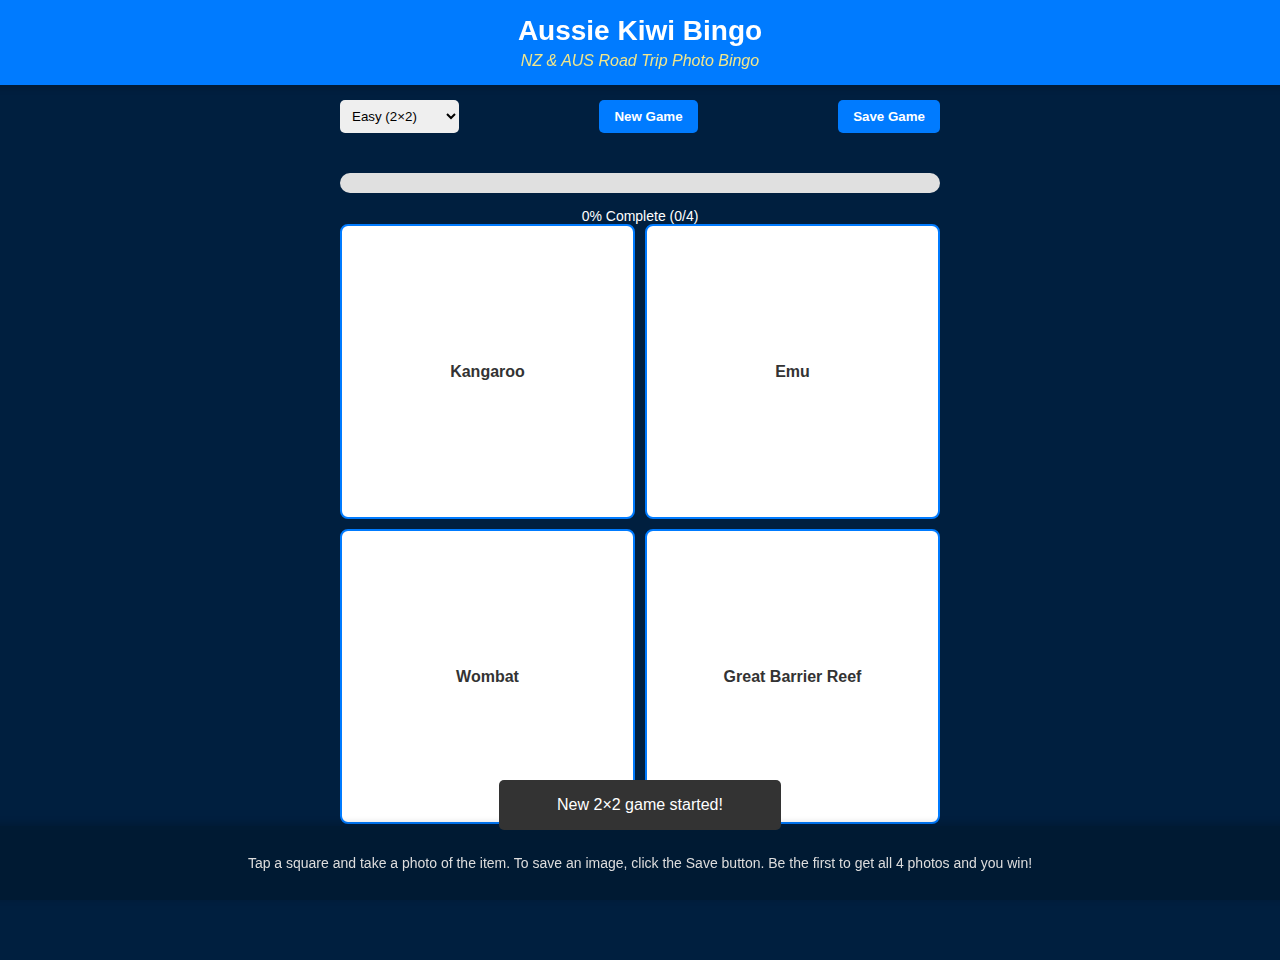
<file: ClaudeIndex.html>
<!DOCTYPE html>
<html lang="en">
<head>
    <meta charset="UTF-8">
    <meta name="viewport" content="width=device-width, initial-scale=1.0">
    <title>Aussie Kiwi Bingo</title>
    <style>
        :root {
            --primary-color: #007BFF;
            --dark-blue: #001f3f;
            --text-light: #ffffff;
            --text-dark: #333333;
            --accent-color: #f0e68c;
            --success-color: #28a745;
            --grid-size: 2; /* Default 2x2 grid */
        }

        body {
            font-family: Arial, sans-serif;
            margin: 0;
            padding: 0 0 60px 0;
            display: flex;
            flex-direction: column;
            align-items: center;
            min-height: 100vh;
            background-color: var(--dark-blue);
            color: var(--text-light);
            position: relative;
        }

        header {
            text-align: center;
            padding: 15px;
            background-color: var(--primary-color);
            color: var(--text-light);
            width: 100%;
            position: sticky;
            top: 0;
            z-index: 10;
            box-shadow: 0px 2px 8px rgba(0, 0, 0, 0.2);
        }

        header h1 {
            margin: 0;
            font-size: 28px;
        }

        header p#subtitle {
            margin: 5px 0 0;
            font-size: 16px;
            font-style: italic;
            color: var(--accent-color);
        }

        #game-controls {
            display: flex;
            justify-content: space-between;
            width: 90%;
            max-width: 600px;
            margin: 15px 0;
        }

        .control-btn {
            padding: 8px 15px;
            background-color: var(--primary-color);
            color: white;
            border: none;
            border-radius: 5px;
            cursor: pointer;
            font-weight: bold;
            transition: background-color 0.3s;
        }

        .control-btn:hover {
            background-color: #0056b3;
        }

        #difficulty-selector {
            padding: 8px;
            border-radius: 5px;
            border: none;
        }

        main {
            flex: 1;
            padding: 15px;
            display: flex;
            flex-direction: column;
            align-items: center;
            width: 100%;
        }

        .grid {
            display: grid;
            gap: 10px;
            width: 90%;
            max-width: 600px;
            margin-bottom: 20px;
        }

        /* Dynamic grid size based on difficulty */
        .grid-2 {
            grid-template-columns: repeat(2, 1fr);
        }

        .grid-3 {
            grid-template-columns: repeat(3, 1fr);
        }

        .grid-4 {
            grid-template-columns: repeat(4, 1fr);
        }

        .grid-cell {
            position: relative;
            border: 2px solid var(--primary-color);
            border-radius: 8px;
            aspect-ratio: 1 / 1;
            display: flex;
            justify-content: center;
            align-items: center;
            font-size: 16px;
            font-weight: bold;
            cursor: pointer;
            background-color: white;
            color: var(--text-dark);
            text-align: center;
            overflow: hidden;
            transition: transform 0.2s, box-shadow 0.2s;
            padding: 5px;
        }

        .grid-cell:hover {
            transform: scale(1.02);
            box-shadow: 0 4px 8px rgba(0, 0, 0, 0.2);
        }

        .grid-cell.completed {
            border-color: var(--success-color);
            box-shadow: 0 0 10px var(--success-color);
        }

        .grid-cell img {
            width: 100%;
            height: 100%;
            object-fit: cover;
            border-radius: 6px;
        }

        .grid-cell span.label {
            position: absolute;
            bottom: 5px;
            left: 0;
            right: 0;
            background-color: rgba(0, 0, 0, 0.7);
            color: white;
            font-size: 14px;
            padding: 4px 5px;
            border-radius: 0 0 6px 6px;
        }

        .grid-cell .cell-actions {
            position: absolute;
            bottom: 30px;
            right: 5px;
            display: flex;
            flex-direction: column;
            gap: 5px;
            z-index: 2;
        }

        .grid-cell button {
            padding: 5px 10px;
            background-color: var(--primary-color);
            color: white;
            border: none;
            border-radius: 5px;
            font-size: 12px;
            cursor: pointer;
            opacity: 0.8;
            transition: opacity 0.3s;
        }

        .grid-cell button:hover {
            opacity: 1;
        }

        .grid-cell button.delete-btn {
            background-color: #dc3545;
        }

        #progress-bar-container {
            width: 90%;
            max-width: 600px;
            height: 20px;
            background-color: #e0e0e0;
            border-radius: 10px;
            margin: 10px 0;
            overflow: hidden;
        }

        #progress-bar {
            height: 100%;
            background-color: var(--success-color);
            border-radius: 10px;
            transition: width 0.5s ease;
            width: 0%;
        }

        #progress-text {
            text-align: center;
            font-size: 14px;
            margin-top: 5px;
        }

        footer {
            text-align: center;
            padding: 15px;
            background-color: #001a33;
            width: 100%;
            position: fixed;
            bottom: 0;
            font-size: 14px;
            color: #ddd;
            box-shadow: 0px -2px 8px rgba(0, 0, 0, 0.2);
        }

        /* You Win Modal */
        #win-message {
            display: none;
            position: fixed;
            top: 0;
            left: 0;
            width: 100%;
            height: 100%;
            background-color: rgba(0, 0, 0, 0.9);
            color: #FFD700;
            text-align: center;
            z-index: 1000;
            overflow-y: auto;
            padding: 20px;
            box-sizing: border-box;
        }

        #win-content {
            max-width: 800px;
            margin: 0 auto;
        }

        #win-message h1 {
            margin: 0;
            font-size: 36px;
            font-weight: bold;
            text-shadow: 2px 2px 8px #FFD700;
            animation: pulse 1s infinite;
        }

        @keyframes pulse {
            0% { transform: scale(1); }
            50% { transform: scale(1.05); }
            100% { transform: scale(1); }
        }

        #win-message p {
            margin: 10px 0;
            font-size: 18px;
            color: #FFF;
        }

        #win-grid {
            margin-top: 20px;
        }

        #close-win {
            margin-top: 20px;
            padding: 10px 20px;
            background-color: var(--primary-color);
            color: white;
            border: none;
            border-radius: 5px;
            font-size: 16px;
            cursor: pointer;
        }

        #close-win:hover {
            background-color: #0056b3;
        }

        /* Toast Notification */
        #toast {
            visibility: hidden;
            min-width: 250px;
            background-color: #333;
            color: #fff;
            text-align: center;
            border-radius: 5px;
            padding: 16px;
            position: fixed;
            z-index: 1001;
            bottom: 70px;
            left: 50%;
            transform: translateX(-50%);
            font-size: 16px;
        }

        #toast.show {
            visibility: visible;
            animation: fadein 0.5s, fadeout 0.5s 2.5s;
        }

        @keyframes fadein {
            from {bottom: 0; opacity: 0;} 
            to {bottom: 70px; opacity: 1;}
        }

        @keyframes fadeout {
            from {bottom: 70px; opacity: 1;} 
            to {bottom: 0; opacity: 0;}
        }

        /* Responsive adjustments */
        @media (max-width: 600px) {
            #game-controls {
                flex-direction: column;
                gap: 10px;
                align-items: center;
            }
            
            .grid-cell {
                font-size: 14px;
            }
            
            #win-message h1 {
                font-size: 28px;
            }
        }
    </style>
</head>
<body>
    <div id="toast">Message here</div>

    <header>
        <h1>Aussie Kiwi Bingo</h1>
        <p id="subtitle">Loading...</p>
    </header>
    
    <div id="game-controls">
        <select id="difficulty-selector">
            <option value="2">Easy (2×2)</option>
            <option value="3">Medium (3×3)</option>
            <option value="4">Hard (4×4)</option>
        </select>
        <button id="new-game" class="control-btn">New Game</button>
        <button id="save-game" class="control-btn">Save Game</button>
    </div>
    
    <main>
        <div id="progress-bar-container">
            <div id="progress-bar"></div>
        </div>
        <div id="progress-text">0% Complete</div>
        
        <div id="bingo-grid" class="grid grid-2"></div>
    </main>
    
    <footer>
        <p id="footer-text">Loading...</p>
    </footer>

    <!-- Win Message Overlay -->
    <div id="win-message">
        <div id="win-content">
            <h1>🎉 YOU WIN! 🎉</h1>
            <p>Congratulations! You've completed your Bingo Challenge!</p>
            <div id="win-grid" class="grid"></div>
            <button id="close-win">Play Again</button>
        </div>
    </div>

    <script>
        // Game state
        let gameState = {
            config: null,
            currentWords: [],
            completedCells: 0,
            gridSize: 2,
            totalCells: 4,
            savedPhotos: {}
        };

        // DOM Elements
        const gridElement = document.getElementById("bingo-grid");
        const subtitleElement = document.getElementById("subtitle");
        const footerElement = document.getElementById("footer-text");
        const winMessageElement = document.getElementById("win-message");
        const winGridElement = document.getElementById("win-grid");
        const difficultySelector = document.getElementById("difficulty-selector");
        const newGameButton = document.getElementById("new-game");
        const saveGameButton = document.getElementById("save-game");
        const progressBar = document.getElementById("progress-bar");
        const progressText = document.getElementById("progress-text");
        const closeWinButton = document.getElementById("close-win");
        const toastElement = document.getElementById("toast");

        // Load configuration and initialize game
        async function loadConfig() {
            try {
                const response = await fetch("config.json");
                if (!response.ok) {
                    throw new Error(`HTTP error! Status: ${response.status}`);
                }
                gameState.config = await response.json();
                
                // Load saved game if exists
                loadSavedGame();
                
                // Initialize game UI
                updateUI();
                
                // If no saved game was loaded, start a new game
                if (gameState.currentWords.length === 0) {
                    startNewGame();
                }
            } catch (error) {
                console.error("Error loading config.json:", error);
                showToast("Failed to load configuration. Using fallback data.");
                
                // Fallback config in case the file can't be loaded
                gameState.config = {
                    subtitle: "Australia & New Zealand Road Trip",
                    footer: "Take photos of these items to complete your bingo card!",
                    words: [
                        "Kangaroo", "Koala", "Sydney Opera House", "Great Barrier Reef",
                        "Ayers Rock/Uluru", "Kiwi Bird", "Maori Carving", "Sheep",
                        "Auckland Sky Tower", "Milford Sound", "Wine Vineyard", "Beach",
                        "Hobbiton", "Boomerang", "Aboriginal Art", "Platypus"
                    ]
                };
                
                loadSavedGame();
                updateUI();
                
                if (gameState.currentWords.length === 0) {
                    startNewGame();
                }
            }
        }

        // Start a new game with the current difficulty
        function startNewGame() {
            gridElement.innerHTML = "";
            gameState.gridSize = parseInt(difficultySelector.value);
            gameState.totalCells = gameState.gridSize * gameState.gridSize;
            gameState.completedCells = 0;
            gameState.currentWords = getRandomWords(gameState.config.words, gameState.totalCells);
            gameState.savedPhotos = {};
            
            // Update grid CSS class
            gridElement.className = `grid grid-${gameState.gridSize}`;
            winGridElement.className = `grid grid-${gameState.gridSize}`;
            
            // Create grid cells
            createGrid();
            
            // Update progress
            updateProgress();
            
            // Save the new game state
            saveGame();
            
            showToast(`New ${gameState.gridSize}×${gameState.gridSize} game started!`);
        }

        // Create the bingo grid
        function createGrid() {
            gridElement.innerHTML = "";
            
            gameState.currentWords.forEach((word, index) => {
                const cell = document.createElement("div");
                cell.className = "grid-cell";
                cell.dataset.index = index;
                cell.textContent = word;
                
                cell.addEventListener("click", () => {
                    // Only allow adding a photo if there isn't one already
                    if (!cell.querySelector("img")) {
                        addPhoto(cell, word, index);
                    }
                });
                
                // If we have a saved photo for this cell, restore it
                if (gameState.savedPhotos[index]) {
                    restorePhoto(cell, word, index);
                }
                
                gridElement.appendChild(cell);
            });
        }

        // Get random words from the wordlist
        function getRandomWords(wordList, count) {
            const shuffled = [...wordList].sort(() => 0.5 - Math.random());
            return shuffled.slice(0, count);
        }

        // Add photo to a cell
        function addPhoto(cell, word, index) {
            const input = document.createElement("input");
            input.type = "file";
            input.accept = "image/*";
            
            input.onchange = (event) => {
                const file = event.target.files[0];
                if (!file) return;
                
                const reader = new FileReader();
                reader.onload = () => {
                    const photoURL = reader.result;
                    
                    // Save the photo data
                    gameState.savedPhotos[index] = photoURL;
                    
                    // Update the cell with the image and controls
                    updateCellWithPhoto(cell, word, index, photoURL);
                    
                    // Mark cell as complete if it wasn't already
                    if (!cell.classList.contains("completed")) {
                        cell.classList.add("completed");
                        gameState.completedCells++;
                        updateProgress();
                        checkWin();
                    }
                    
                    // Save the updated game state
                    saveGame();
                };
                reader.readAsDataURL(file);
            };
            
            input.click();
        }

        // Restore a saved photo to a cell
        function restorePhoto(cell, word, index) {
            const photoURL = gameState.savedPhotos[index];
            updateCellWithPhoto(cell, word, index, photoURL);
            cell.classList.add("completed");
        }

        // Update cell with photo and controls
        function updateCellWithPhoto(cell, word, index, photoURL) {
            cell.innerHTML = `
                <img src="${photoURL}" alt="${word}">
                <span class="label">${word}</span>
                <div class="cell-actions">
                    <button class="save-btn">Save</button>
                    <button class="delete-btn">Delete</button>
                </div>
            `;
            
            // Add event listeners to buttons
            const saveButton = cell.querySelector(".save-btn");
            saveButton.addEventListener("click", (e) => {
                e.stopPropagation();
                triggerDownload(photoURL, `bingo-${word.replace(/\s+/g, '-')}.jpg`);
            });
            
            const deleteButton = cell.querySelector(".delete-btn");
            deleteButton.addEventListener("click", (e) => {
                e.stopPropagation();
                deletePhoto(cell, index);
            });
        }

        // Delete a photo from a cell
        function deletePhoto(cell, index) {
            // Remove the photo from saved photos
            delete gameState.savedPhotos[index];
            
            // Reset the cell content
            const word = gameState.currentWords[index];
            cell.innerHTML = word;
            cell.classList.remove("completed");
            
            // Update game state
            gameState.completedCells--;
            updateProgress();
            
            // Save the updated game state
            saveGame();
            
            showToast("Photo deleted");
        }

        // Trigger download of a photo
        function triggerDownload(url, filename) {
            const link = document.createElement("a");
            link.href = url;
            link.download = filename;
            
            document.body.appendChild(link);
            link.click();
            document.body.removeChild(link);
            
            showToast("Photo saved to your device");
        }

        // Update progress bar and text
        function updateProgress() {
            const percentage = Math.round((gameState.completedCells / gameState.totalCells) * 100);
            progressBar.style.width = `${percentage}%`;
            progressText.textContent = `${percentage}% Complete (${gameState.completedCells}/${gameState.totalCells})`;
        }

        // Check if the player has won
        function checkWin() {
            if (gameState.completedCells === gameState.totalCells) {
                // Clone the current grid for the win screen
                winGridElement.innerHTML = gridElement.innerHTML;
                
                // Disable buttons in the win grid
                const buttons = winGridElement.querySelectorAll("button");
                buttons.forEach(button => {
                    button.disabled = true;
                    button.style.display = "none";
                });
                
                // Show win message
                winMessageElement.style.display = "block";
            }
        }

        // Save the current game state to localStorage
        function saveGame() {
            const saveData = {
                gridSize: gameState.gridSize,
                currentWords: gameState.currentWords,
                completedCells: gameState.completedCells,
                savedPhotos: gameState.savedPhotos
            };
            
            try {
                localStorage.setItem("bingoGameState", JSON.stringify(saveData));
            } catch (error) {
                console.error("Error saving game:", error);
                showToast("Failed to save game state");
            }
        }

        // Load a saved game from localStorage
        function loadSavedGame() {
            try {
                const savedData = localStorage.getItem("bingoGameState");
                if (savedData) {
                    const parsedData = JSON.parse(savedData);
                    
                    gameState.gridSize = parsedData.gridSize || 2;
                    gameState.currentWords = parsedData.currentWords || [];
                    gameState.completedCells = parsedData.completedCells || 0;
                    gameState.savedPhotos = parsedData.savedPhotos || {};
                    gameState.totalCells = gameState.gridSize * gameState.gridSize;
                    
                    // Update difficulty selector
                    difficultySelector.value = gameState.gridSize.toString();
                    
                    // Show toast if we loaded a saved game
                    if (gameState.currentWords.length > 0) {
                        showToast("Saved game loaded");
                    }
                }
            } catch (error) {
                console.error("Error loading saved game:", error);
                // Start a new game if loading fails
                gameState.currentWords = [];
            }
        }

        // Update the UI elements from config
        function updateUI() {
            if (gameState.config) {
                subtitleElement.textContent = gameState.config.subtitle;
                footerElement.textContent = gameState.config.footer;
            }
            
            gridElement.className = `grid grid-${gameState.gridSize}`;
            winGridElement.className = `grid grid-${gameState.gridSize}`;
            
            createGrid();
            updateProgress();
        }
        
        // Show a toast message
        function showToast(message) {
            toastElement.textContent = message;
            toastElement.className = "show";
            
            // Hide the toast after 3 seconds
            setTimeout(() => {
                toastElement.className = toastElement.className.replace("show", "");
            }, 3000);
        }

        // Event listeners
        difficultySelector.addEventListener("change", () => {
            // Confirm before changing difficulty if there is progress
            if (gameState.completedCells > 0) {
                if (confirm("Changing difficulty will start a new game. Continue?")) {
                    startNewGame();
                } else {
                    // Reset the selector to the current difficulty
                    difficultySelector.value = gameState.gridSize.toString();
                }
            } else {
                startNewGame();
            }
        });

        newGameButton.addEventListener("click", () => {
            // Confirm before starting a new game if there is progress
            if (gameState.completedCells > 0) {
                if (confirm("Start a new game? Your current progress will be lost.")) {
                    startNewGame();
                }
            } else {
                startNewGame();
            }
        });

        saveGameButton.addEventListener("click", () => {
            saveGame();
            showToast("Game saved successfully!");
        });

        closeWinButton.addEventListener("click", () => {
            winMessageElement.style.display = "none";
            startNewGame();
        });

        // Initialize the game when DOM is loaded
        document.addEventListener("DOMContentLoaded", () => {
            loadConfig();
        });

        // Default config for testing if needed
        const defaultConfig = {
            subtitle: "Australia & New Zealand Road Trip",
            footer: "Take photos of these items to complete your bingo card!",
            words: [
                "Kangaroo", "Koala", "Sydney Opera House", "Great Barrier Reef",
                "Ayers Rock/Uluru", "Kiwi Bird", "Maori Carving", "Sheep",
                "Auckland Sky Tower", "Milford Sound", "Wine Vineyard", "Beach",
                "Hobbiton", "Boomerang", "Aboriginal Art", "Platypus"
            ]
        };

        // Handle offline mode
        window.addEventListener('offline', () => {
            showToast("You are offline. Game progress will be saved locally.");
        });

        window.addEventListener('online', () => {
            showToast("You are back online!");
        });
    </script>
</body>
</html>
</file>
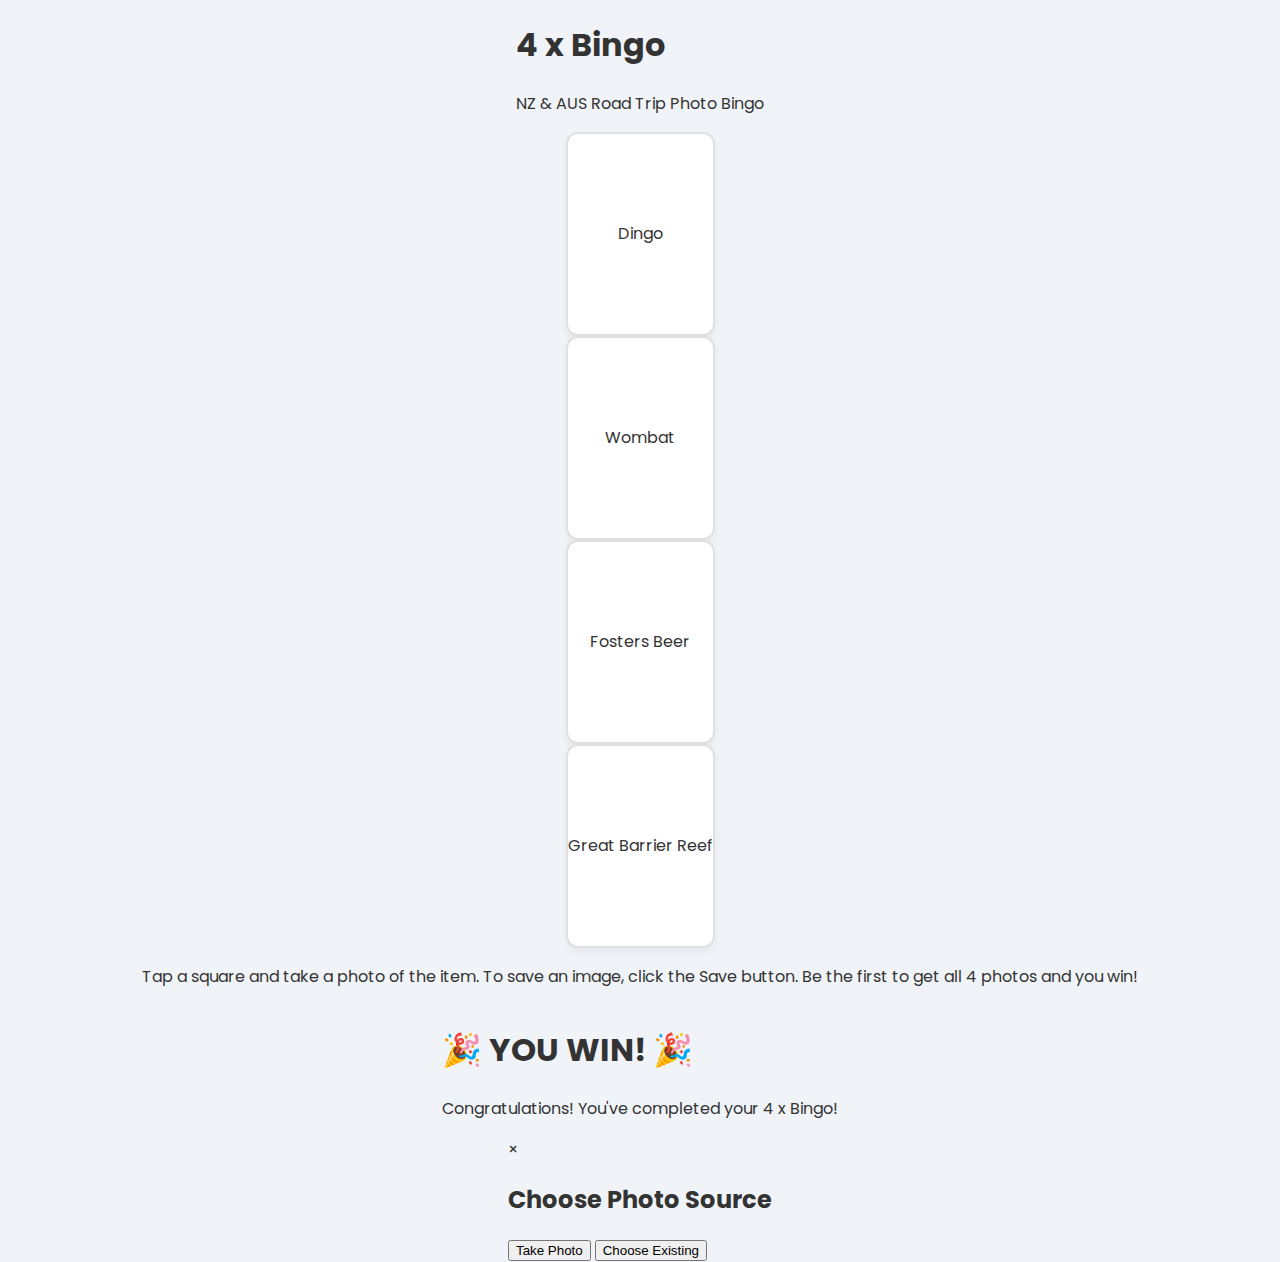
<file: old-index.html>
<!DOCTYPE html>
<html lang="en">
<head>
  <meta charset="UTF-8" />
  <meta name="viewport" content="width=device-width, initial-scale=1.0" />
  <title>4 x Bingo</title>
  <link href="https://fonts.googleapis.com/css2?family=Poppins:wght@400;600&display=swap" rel="stylesheet" />
  <style>
    /* (Your CSS styles remain largely the same) */
    body {
      font-family: 'Poppins', sans-serif;
      margin: 0;
      padding: 0;
      display: flex;
      flex-direction: column;
      align-items: center;
      justify-content: center;
      background-color: #f0f4f8;
      color: #333;
      min-height: 100vh;
    }
    /* … (Other CSS rules unchanged) … */
    .grid div {
      position: relative;
      border: 2px solid #e0e0e0;
      border-radius: 12px;
      height: 200px;
      display: flex;
      justify-content: center;
      align-items: center;
      font-size: 16px;
      cursor: pointer;
      background-color: #fff;
      color: #333;
      text-align: center;
      overflow: hidden;
      transition: transform 0.2s ease-in-out, box-shadow 0.2s ease-in-out;
      box-shadow: 0 4px 8px rgba(0, 0, 0, 0.05);
    }
    .grid div:hover {
      transform: scale(1.04);
      box-shadow: 0 6px 12px rgba(0, 0, 0, 0.1);
    }
    .grid div img {
      width: 100%;
      height: 100%;
      object-fit: cover;
      border-radius: 12px;
    }
    .grid div span {
      position: absolute;
      bottom: 12px;
      background-color: rgba(0, 0, 0, 0.7);
      color: white;
      font-size: 14px;
      padding: 6px 10px;
      border-radius: 8px;
      opacity: 0;
      transition: opacity 0.3s ease-in-out;
    }
    .grid div:hover span {
      opacity: 1;
    }
    .grid div .save-photo {
      position: absolute;
      bottom: 12px;
      right: 12px;
      padding: 8px 16px;
      background-color: #007bff;
      color: white;
      border: none;
      border-radius: 8px;
      font-size: 14px;
      cursor: pointer;
      z-index: 1;
      transition: background-color 0.2s ease-in-out, transform 0.1s ease;
      opacity: 0;
    }
    .grid div:hover .save-photo {
      opacity: 1;
    }
    .grid div .save-photo:hover {
      background-color: #0056b3;
      transform: scale(1.05);
    }
    .grid div .save-photo:active {
      transform: scale(1);
    }
    /* (Other CSS rules for header, footer, modal, etc.) remain unchanged */
  </style>
</head>
<body>
  <header>
    <h1>4 x Bingo</h1>
    <p id="subtitle">Loading...</p>
  </header>
  <main>
    <div id="bingo-grid" class="grid"></div>
  </main>
  <footer>
    <p id="footer-text">Loading...</p>
  </footer>
  <div id="win-message">
    <h1>🎉 YOU WIN! 🎉</h1>
    <p>Congratulations! You've completed your 4 x Bingo!</p>
    <div class="grid" id="win-grid"></div>
  </div>
  <div id="photo-modal" class="modal">
    <div class="modal-content">
      <span class="close-button">&times;</span>
      <h2>Choose Photo Source</h2>
      <div class="modal-body">
        <button id="take-photo">Take Photo</button>
        <button id="choose-existing">Choose Existing</button>
      </div>
    </div>
  </div>
  <script>
    // Global variables to hold configuration and state
    let config = {};
    let selectedCell = null;
    let selectedWord = "";
    let uploadedCount = 0;

    // Load configuration from config.json
    fetch('config.json')
      .then(response => response.json())
      .then(data => {
        config = data;
        initializeGame();
      })
      .catch(error => {
        console.error("Failed to load config.json:", error);
        // Fallback configuration if config.json fails
        config = {
          subtitle: "Upload 4 photos to win!",
          footer: "© 2024 My Bingo Game",
          words: ["Family", "Friends", "Vacation", "Party", "Food", "Travel", "Smile", "Laugh",
                  "Joy", "Memories", "Celebration", "Holiday", "Fun", "Adventure", "Together", "Love",
                  "Happy", "Excited", "Amazing", "Special", "Cherish", "Moments", "Good Times", "Blessed"]
        };
        initializeGame();
      });

    // UI Elements
    const gridElement = document.getElementById("bingo-grid");
    const subtitleElement = document.getElementById("subtitle");
    const footerElement = document.getElementById("footer-text");
    const winMessageElement = document.getElementById("win-message");
    const winGridElement = document.getElementById("win-grid");
    const modal = document.getElementById("photo-modal");
    const takePhotoBtn = document.getElementById("take-photo");
    const chooseExistingBtn = document.getElementById("choose-existing");
    const closeBtn = document.querySelector(".close-button");

    function initializeGame() {
      subtitleElement.textContent = config.subtitle;
      footerElement.textContent = config.footer;
      uploadedCount = 0;
      gridElement.innerHTML = "";
      // Randomly choose 4 words from config.words
      const words = getRandomWords(config.words, 4);
      words.forEach(word => {
        const cell = document.createElement("div");
        cell.textContent = word;
        cell.addEventListener("click", () => showPhotoOptions(cell, word));
        gridElement.appendChild(cell);
      });
    }

    function getRandomWords(wordList, count) {
      return wordList.sort(() => 0.5 - Math.random()).slice(0, count);
    }

    function showPhotoOptions(cell, word) {
      selectedCell = cell;
      selectedWord = word;  // Store the original word for later use
      modal.style.display = "block";
    }

    // Modal close functionality
    closeBtn.onclick = () => { modal.style.display = "none"; };
    window.onclick = (event) => { if (event.target === modal) modal.style.display = "none"; };

    takePhotoBtn.onclick = () => { openCamera(); modal.style.display = "none"; };
    chooseExistingBtn.onclick = () => { openGallery(); modal.style.display = "none"; };

    function openCamera() {
      const input = document.createElement("input");
      input.type = "file";
      input.accept = "image/*";
      input.capture = "camera";
      input.onchange = (event) => handleFile(event);
      input.click();
    }

    function openGallery() {
      const input = document.createElement("input");
      input.type = "file";
      input.accept = "image/*";
      input.onchange = (event) => handleFile(event);
      input.click();
    }

    function handleFile(event) {
      const file = event.target.files[0];
      if (!file) return;
      const reader = new FileReader();
      reader.onload = () => {
        const photoURL = reader.result;
        // Replace cell content with the image and overlay using selectedWord
        selectedCell.innerHTML = `
          <img src="${photoURL}" alt="${selectedWord}">
          <span>${selectedWord}</span>
          <button class="save-photo">Save</button>
        `;
        const saveButton = selectedCell.querySelector(".save-photo");
        saveButton.addEventListener("click", (e) => {
          e.stopPropagation();
          triggerDownload(photoURL, `${selectedWord}-photo.jpg`);
        });
        // (Optional) Update game progress and check for win condition...
        // For example:
        // uploadedCount++;
        // if (uploadedCount === 4) { winMessageElement.style.display = "block"; }
      };
      reader.readAsDataURL(file);
    }

    function triggerDownload(url, filename) {
      const link = document.createElement("a");
      link.href = url;
      link.download = filename;
      document.body.appendChild(link);
      link.click();
      document.body.removeChild(link);
    }
  </script>
</body>
</html>
</file>
